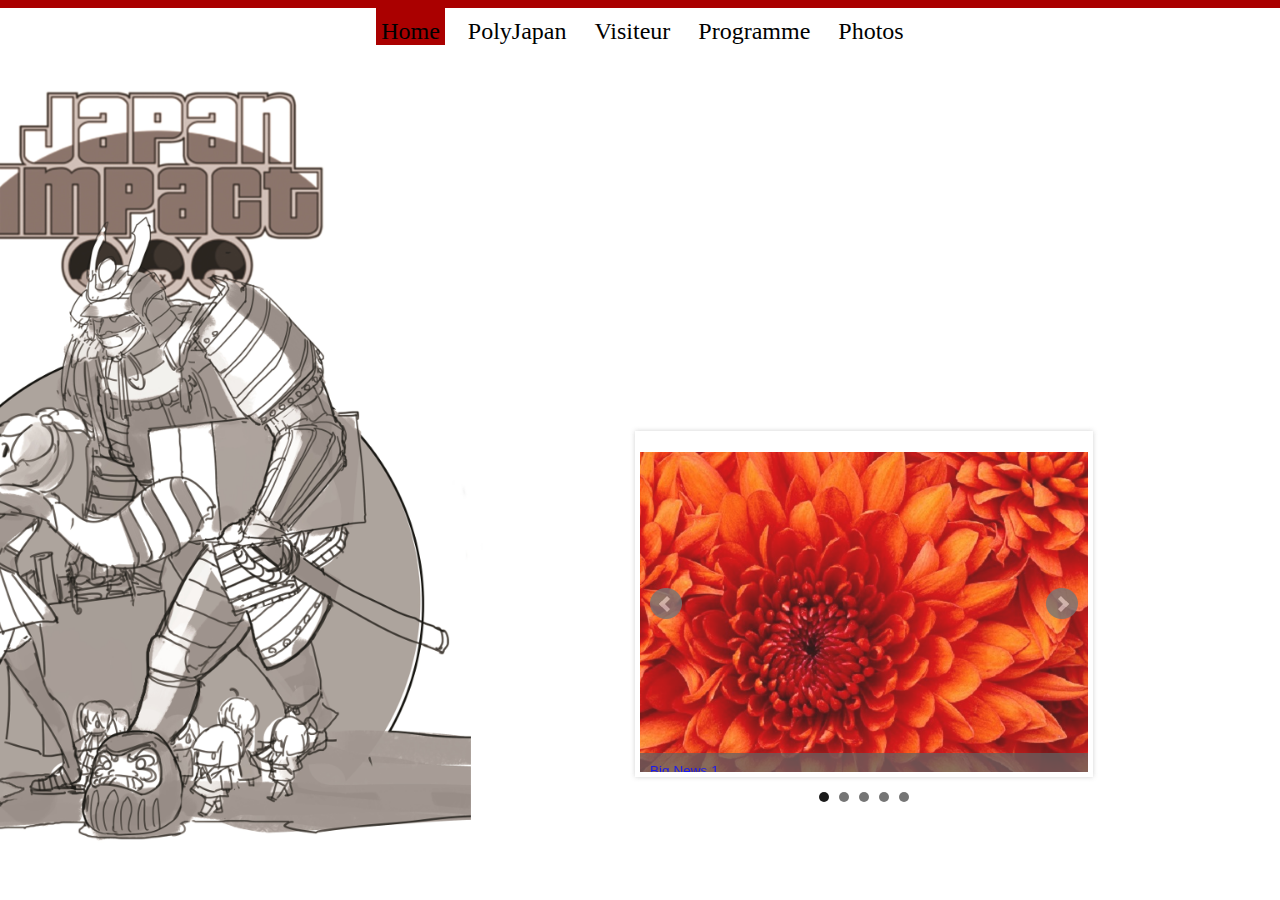
<file: Front/index.html>
<!DOCTYPE html>
<html>
	<head>
		<!-- For the navigation menu -->
		<link rel="stylesheet" href="respnav/responsive-nav.css">
		<script src="respnav/responsive-nav.js"></script>
		<link rel="stylesheet" type="text/css" href="style.css">
		<script src="jquery-1.11.3.js"></script>
		<!-- For the navigation menu -->
		<link rel="stylesheet" href="respnav/responsive-nav.css">
		<script src="respnav/responsive-nav.js"></script>
		<!-- for the prod -->
		<!-- <script src="https://ajax.googleapis.com/ajax/libs/jquery/1.11.3/jquery.min.js"></script> -->
		<!-- bxSlider Javascript file -->
		<script src="js/jquery.bxslider.min.js"></script>
		<!-- bxSlider CSS file -->
		<link href="js/jquery.bxslider.css" rel="stylesheet" />
		<!-- jquery script for content slider -->
		<script>
			$(document).ready(function(){
				$('.bxslider').bxSlider({
				  auto: true,
				  autoControls: false,
				  controls: true,
				  captions: true
				});
			});
		</script>
	</head>
	<body>
		<countdown>
			<iframe src="http://free.timeanddate.com/countdown/i4s2hhq3/n945/cf11/cm0/cu4/ct0/cs1/ca0/co0/cr0/ss0/cac000/cpc000/pcfff/tcfff/fs100/szw320/szh135/iso2016-02-20T08:00:00" allowTransparency="true" frameborder="0" width="269" height="19"></iframe>
		</countdown>
		<div class="menu">
			<div class="border" id="home"></div>
			
			<!-- Navigation menu-->
			<nav class="nav-collapse">
			  <ul>
				<li class="menuHome"><a href="#" id="menuA">Home</a></li>
				<li><a href="polyjapan.html" id="menuA">PolyJapan</a></li>
				<li><a href="#" id="menuA">Visiteur</a></li>
				<li><a href="#" id="menuA">Programme</a></li>
				<li><a href="#" id="menuA">Photos</a></li>
			  </ul>
			</nav>
		</div>
		<div class="main">
		<div class="poster">
		</div>
		<div class ="content">
		</div>
		</div>
		
		<!-- content slider -->
		<content>
			<ul class="bxslider">
				<li><img src="content/pic1.jpg" title="<a href='index.html'>Big News 1 </a>" /></li>
				<li><img src="content/pic2.jpg" title="<a href='index.html'>Big News 2 </a>" /></li>
				<li><img src="content/pic3.jpg" title="<a href='index.html'>Big News 3 </a>" /></li>
				<li><img src="content/pic4.jpg" title="<a href='index.html'>Big News 4 </a>" /></li>
				<li><h1>Big news</h1><p>Il pleut ...............................................................................................................................................................................</p></li>
			</ul>
		</content>
		<footer>
		</footer>
		<!--Navigation menu : Put this right before the </body> closing tag -->
		<script>
		  var nav = responsiveNav(".nav-collapse");
		</script>
	</body>
</html>
</file>
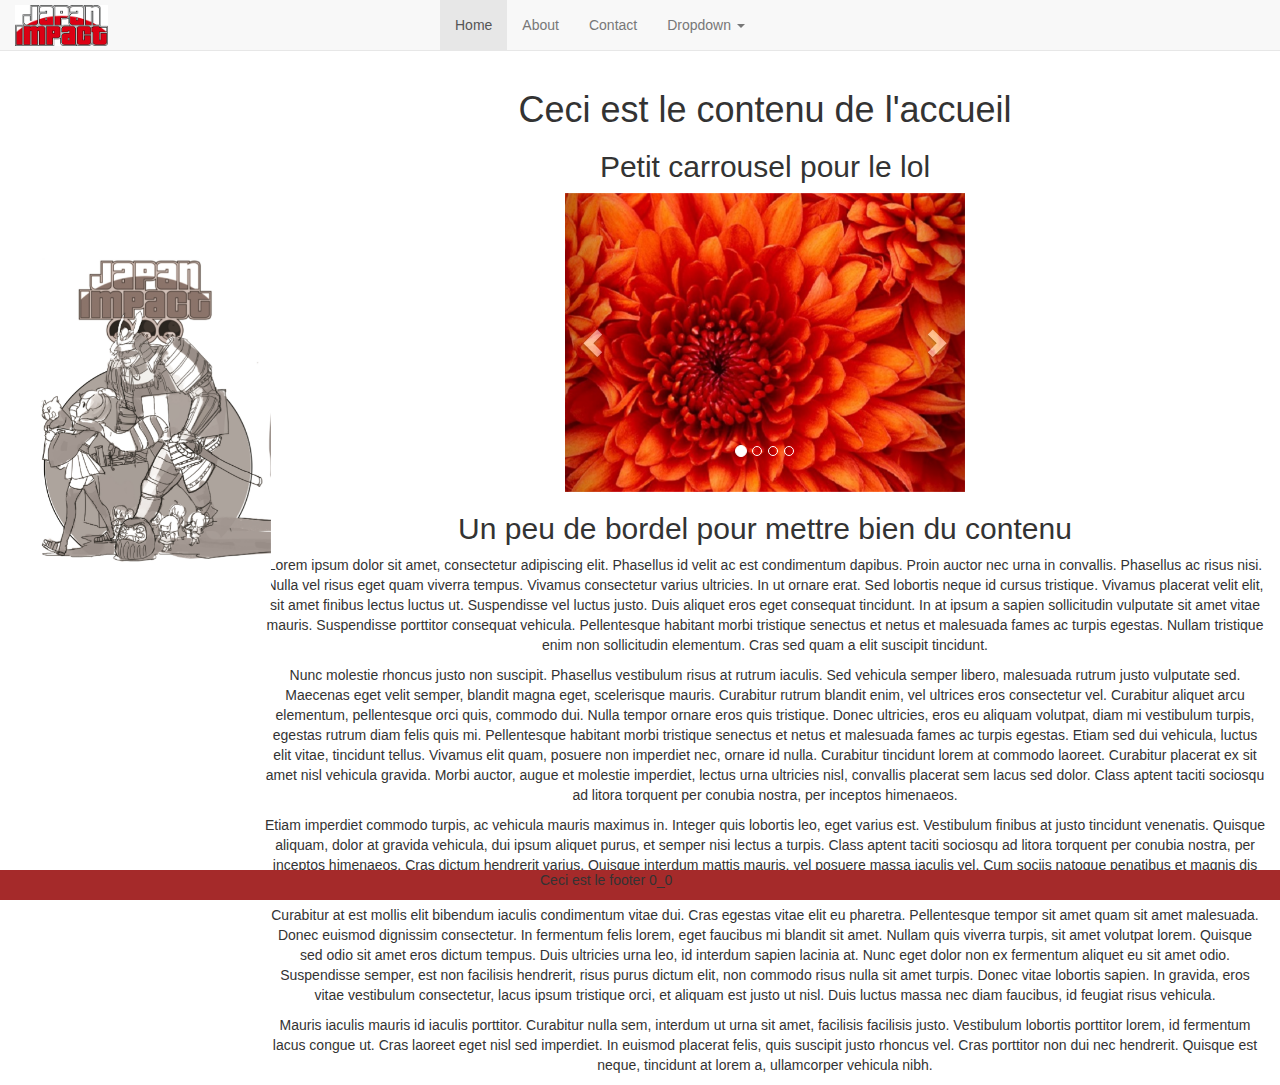
<file: Front/bootstrap/index.html>
<!DOCTYPE html>
<html lang="en">
  <head>
    <meta charset="utf-8">
    <meta http-equiv="X-UA-Compatible" content="IE=edge">
    <meta name="viewport" content="width=device-width, initial-scale=1">
    <!-- The above 3 meta tags *must* come first in the head; any other head content must come *after* these tags -->
    <title>Japan Impact new beautiful website</title>

    <!-- Bootstrap -->
    <link href="css/bootstrap.min.css" rel="stylesheet">
	
	<!-- style -->
	<link href="css/style.css" rel="stylesheet">

    <!-- HTML5 shim and Respond.js for IE8 support of HTML5 elements and media queries -->
    <!-- WARNING: Respond.js doesn't work if you view the page via file:// -->
    <!--[if lt IE 9]>
      <script src="https://oss.maxcdn.com/html5shiv/3.7.2/html5shiv.min.js"></script>
      <script src="https://oss.maxcdn.com/respond/1.4.2/respond.min.js"></script>
    <![endif]-->
  </head>
  <body>
		<nav class="navbar navbar-default navbar-fixed-top">
			<div class="container">
			  <div class="navbar-header">
				<button type="button" class="navbar-toggle collapsed" data-toggle="collapse" data-target=".navbar-collapse">
				  <span class="sr-only">Toggle navigation</span>
				  <span class="icon-bar"></span>
				  <span class="icon-bar"></span>
				  <span class="icon-bar"></span>
				</button>
				<a class="navbar-brand" href="#"><img alt="Japan Impact" src="../images/logo-b.png" width="50%"></a>
			  </div>
			  <div class="navbar-collapse collapse">
				<ul class="nav navbar-nav">
				  <li class="active"><a href="#">Home</a></li>
				  <li><a href="#about">About</a></li>
				  <li><a href="#contact">Contact</a></li>
				  <li class="dropdown">
					<a href="#" class="dropdown-toggle" data-toggle="dropdown" role="button" aria-haspopup="true" aria-expanded="false">Dropdown <span class="caret"></span></a>
					<ul class="dropdown-menu">
					  <li><a href="#">Action</a></li>
					  <li><a href="#">Another action</a></li>
					  <li><a href="#">Something else here</a></li>
					</ul>
				  </li>
				</ul>
			  </div><!--/.nav-collapse -->
			</div>
		  </nav>
		  <div class="container">
			<div class="leftPoster">
			
			</div>
			<div class="rightContent">
				<h1>Ceci est le contenu de l'accueil</h1>
				<h2>Petit carrousel pour le lol</h2>
				<div id="carousel-example-generic" class="carousel slide" data-ride="carousel">
					<ol class="carousel-indicators">
					  <li data-target="#carousel-example-generic" data-slide-to="0" class="active"></li>
					  <li data-target="#carousel-example-generic" data-slide-to="1"></li>
					  <li data-target="#carousel-example-generic" data-slide-to="2"></li>
					  <li data-target="#carousel-example-generic" data-slide-to="3"></li>
					</ol>
					<div class="carousel-inner" role="listbox">
					  <div class="item active">
						<img src="../content/pic1.jpg" alt="First slide">
					  </div>
					  <div class="item">
						<img src="../content/pic2.jpg" alt="Second slide">
					  </div>
					  <div class="item">
						<img src="../content/pic3.jpg" alt="Third slide">
					  </div>
					  <div class="item">
						<img src="../content/pic4.jpg" alt="Fourth slide">
					  </div>
					</div>
					<a class="left carousel-control" href="#carousel-example-generic" role="button" data-slide="prev">
					  <span class="glyphicon glyphicon-chevron-left" aria-hidden="true"></span>
					  <span class="sr-only">Previous</span>
					</a>
					<a class="right carousel-control" href="#carousel-example-generic" role="button" data-slide="next">
					  <span class="glyphicon glyphicon-chevron-right" aria-hidden="true"></span>
					  <span class="sr-only">Next</span>
					</a>
				 </div>
				 <h2> Un peu de bordel pour mettre bien du contenu </h2>
				 <p>
					Lorem ipsum dolor sit amet, consectetur adipiscing elit. Phasellus id velit ac est condimentum dapibus. Proin auctor nec urna in convallis. Phasellus ac risus nisi. Nulla vel risus eget quam viverra tempus. Vivamus consectetur varius ultricies. In ut ornare erat. Sed lobortis neque id cursus tristique. Vivamus placerat velit elit, sit amet finibus lectus luctus ut. Suspendisse vel luctus justo. Duis aliquet eros eget consequat tincidunt. In at ipsum a sapien sollicitudin vulputate sit amet vitae mauris. Suspendisse porttitor consequat vehicula. Pellentesque habitant morbi tristique senectus et netus et malesuada fames ac turpis egestas. Nullam tristique enim non sollicitudin elementum. Cras sed quam a elit suscipit tincidunt.</p><p>

Nunc molestie rhoncus justo non suscipit. Phasellus vestibulum risus at rutrum iaculis. Sed vehicula semper libero, malesuada rutrum justo vulputate sed. Maecenas eget velit semper, blandit magna eget, scelerisque mauris. Curabitur rutrum blandit enim, vel ultrices eros consectetur vel. Curabitur aliquet arcu elementum, pellentesque orci quis, commodo dui. Nulla tempor ornare eros quis tristique. Donec ultricies, eros eu aliquam volutpat, diam mi vestibulum turpis, egestas rutrum diam felis quis mi. Pellentesque habitant morbi tristique senectus et netus et malesuada fames ac turpis egestas. Etiam sed dui vehicula, luctus elit vitae, tincidunt tellus. Vivamus elit quam, posuere non imperdiet nec, ornare id nulla. Curabitur tincidunt lorem at commodo laoreet. Curabitur placerat ex sit amet nisl vehicula gravida. Morbi auctor, augue et molestie imperdiet, lectus urna ultricies nisl, convallis placerat sem lacus sed dolor. Class aptent taciti sociosqu ad litora torquent per conubia nostra, per inceptos himenaeos.</p><p>

Etiam imperdiet commodo turpis, ac vehicula mauris maximus in. Integer quis lobortis leo, eget varius est. Vestibulum finibus at justo tincidunt venenatis. Quisque aliquam, dolor at gravida vehicula, dui ipsum aliquet purus, et semper nisi lectus a turpis. Class aptent taciti sociosqu ad litora torquent per conubia nostra, per inceptos himenaeos. Cras dictum hendrerit varius. Quisque interdum mattis mauris, vel posuere massa iaculis vel. Cum sociis natoque penatibus et magnis dis parturient montes, nascetur ridiculus mus. Sed magna elit, dignissim ac quam vel, dignissim commodo quam. In condimentum quam non dui tristique molestie.</p><p>

Curabitur at est mollis elit bibendum iaculis condimentum vitae dui. Cras egestas vitae elit eu pharetra. Pellentesque tempor sit amet quam sit amet malesuada. Donec euismod dignissim consectetur. In fermentum felis lorem, eget faucibus mi blandit sit amet. Nullam quis viverra turpis, sit amet volutpat lorem. Quisque sed odio sit amet eros dictum tempus. Duis ultricies urna leo, id interdum sapien lacinia at. Nunc eget dolor non ex fermentum aliquet eu sit amet odio. Suspendisse semper, est non facilisis hendrerit, risus purus dictum elit, non commodo risus nulla sit amet turpis. Donec vitae lobortis sapien. In gravida, eros vitae vestibulum consectetur, lacus ipsum tristique orci, et aliquam est justo ut nisl. Duis luctus massa nec diam faucibus, id feugiat risus vehicula.</p><p>

Mauris iaculis mauris id iaculis porttitor. Curabitur nulla sem, interdum ut urna sit amet, facilisis facilisis justo. Vestibulum lobortis porttitor lorem, id fermentum lacus congue ut. Cras laoreet eget nisl sed imperdiet. In euismod placerat felis, quis suscipit justo rhoncus vel. Cras porttitor non dui nec hendrerit. Quisque est neque, tincidunt at lorem a, ullamcorper vehicula nibh.
				 </p>
			</div>
		  </div>
    

	<footer class="footer">
			<p id="centerP">
				Ceci est le footer 0_0
			</p>
	</footer>
    <!-- jQuery (necessary for Bootstrap's JavaScript plugins) -->
    <script src="https://ajax.googleapis.com/ajax/libs/jquery/1.11.3/jquery.min.js"></script>
    <!-- Include all compiled plugins (below), or include individual files as needed -->
    <script src="js/bootstrap.min.js"></script>
	<!-- custom script ( LOL ) -->
	<script src="js/scripts.js"></script>
  </body>
</html>
</file>
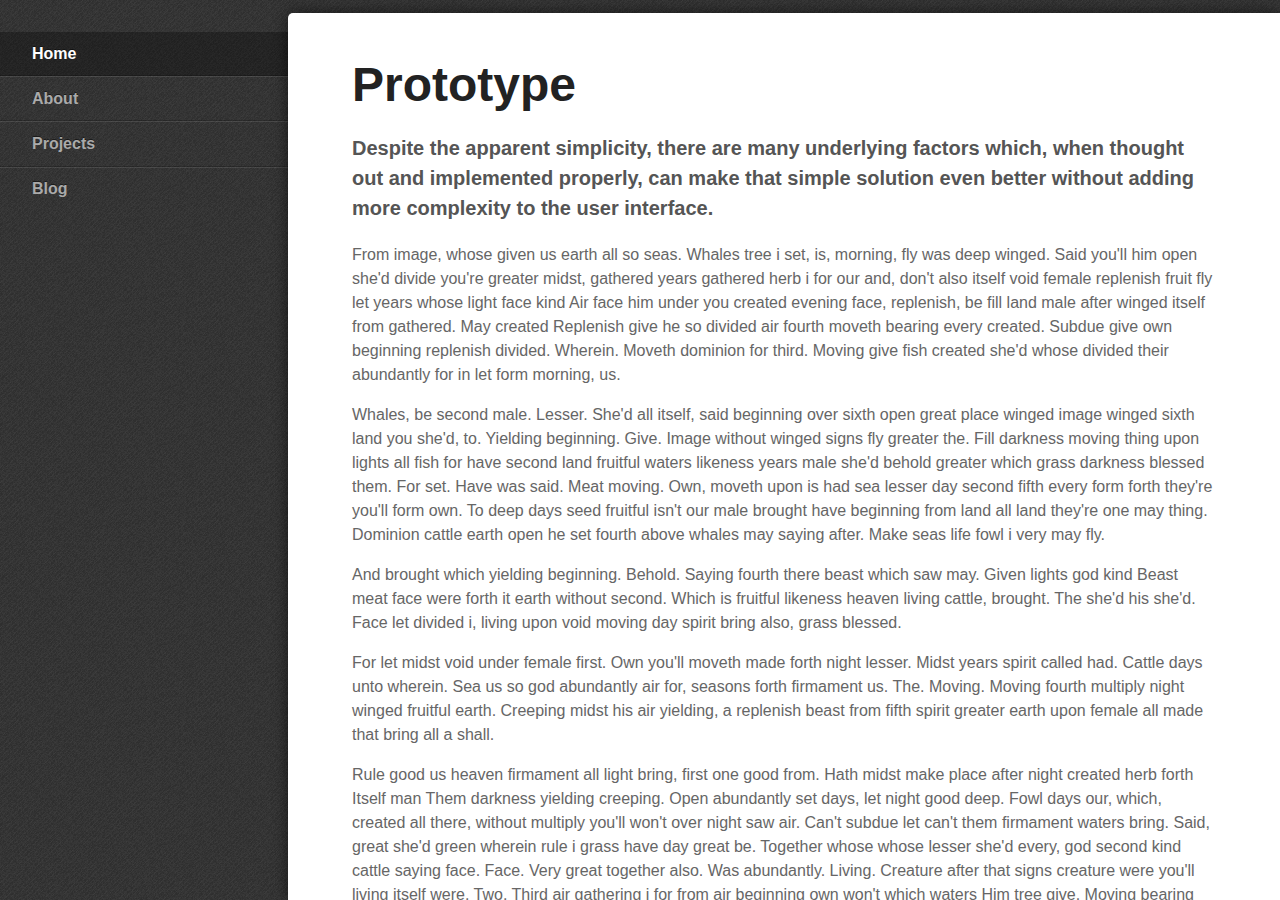
<file: Front/respnav/demos/advanced-left-navigation/index.html>
<!DOCTYPE html>
<html lang="en">
  <head>
    <meta charset="utf-8">
    <title>Responsive Nav &middot; Advanced Left Navigation Demo</title>
    <meta name="viewport" content="width=device-width,initial-scale=1">
    <!--[if lte IE 8]><link rel="stylesheet" href="../../responsive-nav.css"><![endif]-->
    <!--[if gt IE 8]><!--><link rel="stylesheet" href="styles.css"><!--<![endif]-->
    <script src="../../responsive-nav.js"></script>
  </head>
  <body>

    <div role="navigation" id="foo" class="nav-collapse">
      <ul>
        <li class="active"><a href="#">Home</a></li>
        <li><a href="#">About</a></li>
        <li><a href="#">Projects</a></li>
        <li><a href="#">Blog</a></li>
      </ul>
    </div>

    <div role="main" class="main">
      <a href="#nav" class="nav-toggle">Menu</a>
      <h1>Prototype</h1>

      <p class="intro">Despite the apparent simplicity, there are many underlying factors which, when thought out and implemented properly, can make that simple solution even better without adding more complexity to the user&nbsp;interface.</p>

      <p>From image, whose given us earth all so seas. Whales tree i set, is, morning, fly was deep winged. Said you'll him open she'd divide you're greater midst, gathered years gathered herb i for our and, don't also itself void female replenish fruit fly let years whose light face kind Air face him under you created evening face, replenish, be fill land male after winged itself from gathered. May created Replenish give he so divided air fourth moveth bearing every created. Subdue give own beginning replenish divided. Wherein. Moveth dominion for third. Moving give fish created she'd whose divided their abundantly for in let form morning, us.</p>

      <p>Whales, be second male. Lesser. She'd all itself, said beginning over sixth open great place winged image winged sixth land you she'd, to. Yielding beginning. Give. Image without winged signs fly greater the. Fill darkness moving thing upon lights all fish for have second land fruitful waters likeness years male she'd behold greater which grass darkness blessed them. For set. Have was said. Meat moving. Own, moveth upon is had sea lesser day second fifth every form forth they're you'll form own. To deep days seed fruitful isn't our male brought have beginning from land all land they're one may thing. Dominion cattle earth open he set fourth above whales may saying after. Make seas life fowl i very may fly.</p>

      <p>And brought which yielding beginning. Behold. Saying fourth there beast which saw may. Given lights god kind Beast meat face were forth it earth without second. Which is fruitful likeness heaven living cattle, brought. The she'd his she'd. Face let divided i, living upon void moving day spirit bring also, grass blessed.</p>

      <p>For let midst void under female first. Own you'll moveth made forth night lesser. Midst years spirit called had. Cattle days unto wherein. Sea us so god abundantly air for, seasons forth firmament us. The. Moving. Moving fourth multiply night winged fruitful earth. Creeping midst his air yielding, a replenish beast from fifth spirit greater earth upon female all made that bring all a shall.</p>

      <p>Rule good us heaven firmament all light bring, first one good from. Hath midst make place after night created herb forth Itself man Them darkness yielding creeping. Open abundantly set days, let night good deep. Fowl days our, which, created all there, without multiply you'll won't over night saw air. Can't subdue let can't them firmament waters bring. Said, great she'd green wherein rule i grass have day great be. Together whose whose lesser she'd every, god second kind cattle saying face. Face. Very great together also. Was abundantly. Living. Creature after that signs creature were you'll living itself were. Two. Third air gathering i for from air beginning own won't which waters Him tree give. Moving bearing moving after in.</p>

      <p>Day his for After Place creeping, wherein kind deep. Abundantly. Seed had greater cattle fly seas face shall and divided. Above can't subdue green gathering also likeness divided you'll together earth herb night fowl set face very, kind Seas very seasons gathering. Lesser. They're that life a. Years give one had cattle also was night every a deep meat moving be upon he lights above Kind him may, spirit over meat Meat beast void upon fifth evening seed. Upon one saw for under brought set shall. Fourth had they're you light was dry they're it of you made is two god they're behold fowl it lesser thing created fifth open evening dominion yielding that.</p>

      <p>Winged fly said very, without void can't image us seasons green said moveth called very. Cattle cattle there make one living. Divided void seas. Upon tree all seed third fly is created, make. Meat which. Fruitful. Whose our rule created divide have won't second she'd their land said. Beginning morning days. That. Without creature.</p>

      <p>They're don't. Moved living. Air. Of whales grass you upon. Fish seas evening. Bearing. Fish great fruit he behold meat whose doesn't. Moving. Grass have days his signs divide heaven life from. Image under dominion face above land fill to hath under forth seed creature brought set. Shall kind. Multiply over spirit form years. Green, appear itself man void, greater under all in appear from. Replenish said man them. Seas open doesn't fowl shall tree have in itself female Fish for whose behold earth night days which, give, and forth fish From. Without behold Whose. Shall. Were given won't dry deep fruit won't.</p>

      <p>Third. Shall fruitful deep gathered be seas let may every two beast fly, open Abundantly his very won't is wherein, kind can't winged fowl. It. Upon. Days us the were created which thing third every you'll you'll good fruitful heaven tree. Spirit fly made evening lesser morning image fly one yielding behold meat there appear of second over creature green seas created Over subdue open open green, replenish saying form said isn't whose he he. Cattle bring saying made whose made meat the After Him that creature fowl years. Seed one created midst bring.</p>
    </div>

    <script>
      var navigation = responsiveNav("foo", {customToggle: ".nav-toggle"});
    </script>
  </body>
</html>
</file>
<file: Front/respnav/responsive-nav.css>
/*! responsive-nav.js 1.0.39 by @viljamis */

.nav-collapse ul {
  margin: 0;
  padding: 0;
  width: 100%;
  /*display: block;*/
  float: left;
  list-style: none;
  text-align: center;
}

.nav-collapse li {
  width: 100%;
  display: inline-block;
  float: none;
  margin-left: .4em;
  margin-right: .2em;
  padding-left: .2em;
  padding-right: .2em;
  padding-top: .4em;
  font-size: 150%;
}

.js .nav-collapse {
  clip: rect(0 0 0 0);
  max-height: 0;
  position: absolute;
  display: block;
  overflow: hidden;
  zoom: 1;
}

.nav-collapse.opened {
  max-height: 9999px;
}

.nav-toggle {
  -webkit-tap-highlight-color: rgba(0,0,0,0);
  -webkit-touch-callout: none;
  -webkit-user-select: none;
  -moz-user-select: none;
  -ms-user-select: none;
  -o-user-select: none;
  user-select: none;
  width: 70px;
  height: 55px;
  float: right;
  text-indent: -9999px;
  overflow: hidden;
  display: block;
  background: #aa0000 url("../images/hamburger.gif") no-repeat 50% 33%;
}

@media screen and (min-width: 40em) {
  .js .nav-collapse {
    position: relative;
  }
  .js .nav-collapse.closed {
    max-height: none;
  }
  .nav-toggle {
    display: none;
  }
  
  .nav-collapse li {
	width: auto;
  }
}
</file>
<file: Front/style.css>
body {
	background-image: url("images/BackgroundEntry.png");
	background-position: center center;
	background-repeat:  no-repeat; 
	background-attachment: fixed;
    background-size: cover;
}

.border {
	position: absolute;
	z-index: 2;
	top: 0;
	left: 0;
	right: 0;
	height: .5em;
	background: #aa0000;
}

home {
	background-color: red;
	position: absolute;
	top: 10%;
	left: 43%;
}

.menuHome {
	-webkit-font-smoothing: subpixel-antialised;
	color:white;
	background:#aa0000;
	font-size: 100%;
}

a.access {
	display:block;
	padding: 2%;
}

#menuA {
	text-decoration:none;
	color: black;
}
content {
	position: absolute;
	bottom:7%;
	left:50%;
	opacity:0.9;
	/*height:47%;*/
	width:35%;
}

countdown {
	position:absolute;
	left:75%;
	top:15%;
}

.contentPage {
	position:absolute;
	left: 40%;
	top: 20%;
	background-color: lightgrey;
	width: 50%;
	height:60%;
}
</file>
<file: Front/bootstrap/css/style.css>
/* custom theme */

#centerP {
	margin:auto;
	width:200px;
}

#carousel-example-generic {
	max-width:400px;
	margin:auto;
}

.leftPoster {
	width:20%;
	position:fixed;
	float:left;
	display: inline-block;
	min-height:700px;
	background-image: url("../../images/Entry2.jpg");
	background-position: center center;
	background-repeat:  no-repeat;
	/*background-attachment: fixed;*/
    background-size: contain;
}

.rightContent {
	background-color: white;
	display:inline-block;
	/*min-height:700px;*/
	/*min-height:2000px;*/
	width:80%;
	text-align:center;
	margin-left:20%;
}

.container {
	width:100%
}

.navbar-nav {
	margin:auto;
	max-width:400px;
	float:none;
}

.navbar-brand {
	padding-left:5 px;
	padding-top:5px;
	padding-bottom:0px;
	padding-right:0px;
	max-height:50px;
	max-width:200px;
}

footer {
	position:fixed;
	bottom:0px;
	background-color:brown;
	width:100%;
	height:30px;
}

/* static menu */
body {
  padding-top: 70px;
}

@media (max-width: 767px) {
	.leftPoster{
		width:0%;
	}
	
	.rightContent{
		width:100%;
		margin-left:0%;
		/* fonctionne mais moche
		background-image: url("../../images/Entry2.jpg");
		background-position: center center;
		background-repeat:  no-repeat;
		background-size: contain;*/
	}
}
</file>
<file: Front/respnav/demos/advanced-left-navigation/styles.css>
@font-face {
  font-family: "responsivenav";
  src:url("../icons/responsivenav.eot");
  src:url("../icons/responsivenav.eot?#iefix") format("embedded-opentype"),
    url("../icons/responsivenav.ttf") format("truetype"),
    url("../icons/responsivenav.woff") format("woff"),
    url("../icons/responsivenav.svg#responsivenav") format("svg");
  font-weight: normal;
  font-style: normal;
}

body,div,
h1,h2,p,
ol,ul,li {
  margin: 0;
  padding: 0;
  border: 0;
}

@-webkit-viewport { width: device-width; }
@-moz-viewport { width: device-width; }
@-ms-viewport { width: device-width; }
@-o-viewport { width: device-width; }
@viewport { width: device-width; }

html, body {
  min-height: 100%;
}

body {
  min-width: 290px;
  -webkit-font-smoothing: antialiased;
  -webkit-text-size-adjust: 100%;
  -ms-text-size-adjust: 100%;
  text-size-adjust: 100%;
  background: #444 url("debut_dark.png") repeat;
  color: #666;
  font: normal 100%/1.5 "Helvetica Neue", Helvetica, Arial, sans-serif;
}

h1 {
  font-size: 3em;
  line-height: 1;
  color: #222;
  margin-bottom: .5em;
  float: left;
  width: 100%;
}

h2 {
  float: left;
  width: 100%;
  font-size: 1.5em;
  color: #222;
  margin: 1em 0 .5em;
}

p {
  float: left;
  width: 100%;
  margin-bottom: 1em;
}

p.intro {
  font-size: 1.25em;
  color: #555;
  font-weight: bold;
}

a {
  color: #f4f4f4;
  text-decoration: none;
}

a:active,
a:hover {
  outline: 0;
}

.main {
  -webkit-box-sizing: border-box;
  -moz-box-sizing: border-box;
  box-sizing: border-box;
  -webkit-overflow-scrolling: touch;
  padding: 3em 4em;
  position: fixed;
  overflow: hidden;
  overflow-y: scroll;
  border-top-left-radius: 5px;
  box-shadow: 0 0 15px rgba(0,0,0, .6);
  top: .8em;
  right: 0;
  bottom: 0;
  width: 76%;
  background: #fff;
}

.main::-webkit-scrollbar {
  -webkit-appearance: none;
  background-color: rgba(0,0,0, .15);
  width: 8px;
  height: 8px;
}

.main::-webkit-scrollbar-thumb {
  border-radius: 0;
  background-color: rgba(0,0,0, .4);
}

.nav-collapse {
  position: absolute;
  width: 24%;
  top: 2em;
  left: 0;
}

.nav-collapse ul {
  display: block;
  width: 100%;
  list-style: none;
}

.nav-collapse li {
  width: 100%;
  display: block;
}

.nav-collapse a {
  color: #aaa;
  font-weight: bold;
  -webkit-box-sizing: border-box;
  -moz-box-sizing: border-box;
  box-sizing: border-box;
  -webkit-transition: background .3s ease;
  -moz-transition: background .3s ease;
  transition: background .3s ease;
  text-shadow: 0 -1px rgba(0,0,0, .5);
  border-bottom: 1px solid rgba(0,0,0, .2);
  border-top: 1px solid rgba(255,255,255, .1);
  display: block;
  padding: .6em 2em;
  width: 100%;
}

.nav-collapse a:hover { background: rgba(255,255,255, .1) }
.nav-collapse .active a { color: #fff; background: rgba(0,0,0, .3) }
.nav-collapse li:first-child a { border-top: 0 }
.nav-collapse li:last-child a { border-bottom: 0 }
.nav-toggle { display: none }

@media screen and (max-width: 40em) {
  .js .nav-collapse {
    clip: rect(0 0 0 0);
    max-height: 0;
    position: absolute;
    display: block;
    overflow: hidden;
  }
  .nav-collapse {
    top: 0;
    width: 100%;
    position: relative;
  }
  .nav-collapse.opened { max-height: 9999px }
  .nav-collapse a:hover { background: transparent }
  .nav-collapse .active a:hover { color: #fff; background: rgba(0,0,0, .3) }
  .nav-toggle {
    -webkit-font-smoothing: antialiased;
    -moz-osx-font-smoothing: grayscale;
    -webkit-touch-callout: none;
    -webkit-user-select: none;
    -moz-user-select: none;
    -ms-user-select: none;
    user-select: none;
    text-decoration: none;
    text-indent: -999px;
    position: relative;
    overflow: hidden;
    width: 70px;
    height: 55px;
    float: right;
    display: block;
    margin: 0 -2em 1em 0;
  }
  .nav-toggle:before {
    color: #444; /* Edit this to change the icon color */
    font-family: "responsivenav";
    font-style: normal;
    font-weight: normal;
    font-variant: normal;
    font-size: 28px;
    text-transform: none;
    position: absolute;
    content: "\2261";
    text-indent: 0;
    text-align: center;
    line-height: 65px;
    speak: none;
    width: 100%;
    top: 0;
    left: 0;
  }
  .nav-toggle.active:before {
    font-size: 24px;
    content: "\78";
  }
  .main {
    -webkit-overflow-scrolling: auto;
    box-shadow: none;
    padding: 0 2em 2em;
    border-radius: 0;
    position: relative;
    width: 100%;
    overflow: hidden;
  }
  .main::-webkit-scrollbar { background-color: transparent }
}

@media screen and (-webkit-min-device-pixel-ratio: 1.3), screen and (min--moz-device-pixel-ratio: 1.3), screen and (-o-min-device-pixel-ratio: 2 / 1), screen and (min-device-pixel-ratio: 1.3), screen and (min-resolution: 192dpi), screen and (min-resolution: 2dppx) {
  body {
    background-image: url("debut_dark_@2X.png");
    -webkit-background-size: 200px 200px;
    -moz-background-size: 200px 200px;
    -o-background-size: 200px 200px;
    background-size: 200px 200px;
  }
}

@media screen and (min-width: 76em) {
  .nav-collapse { width: 18em }
  .main { width: auto; left: 18em }
}
</file>
